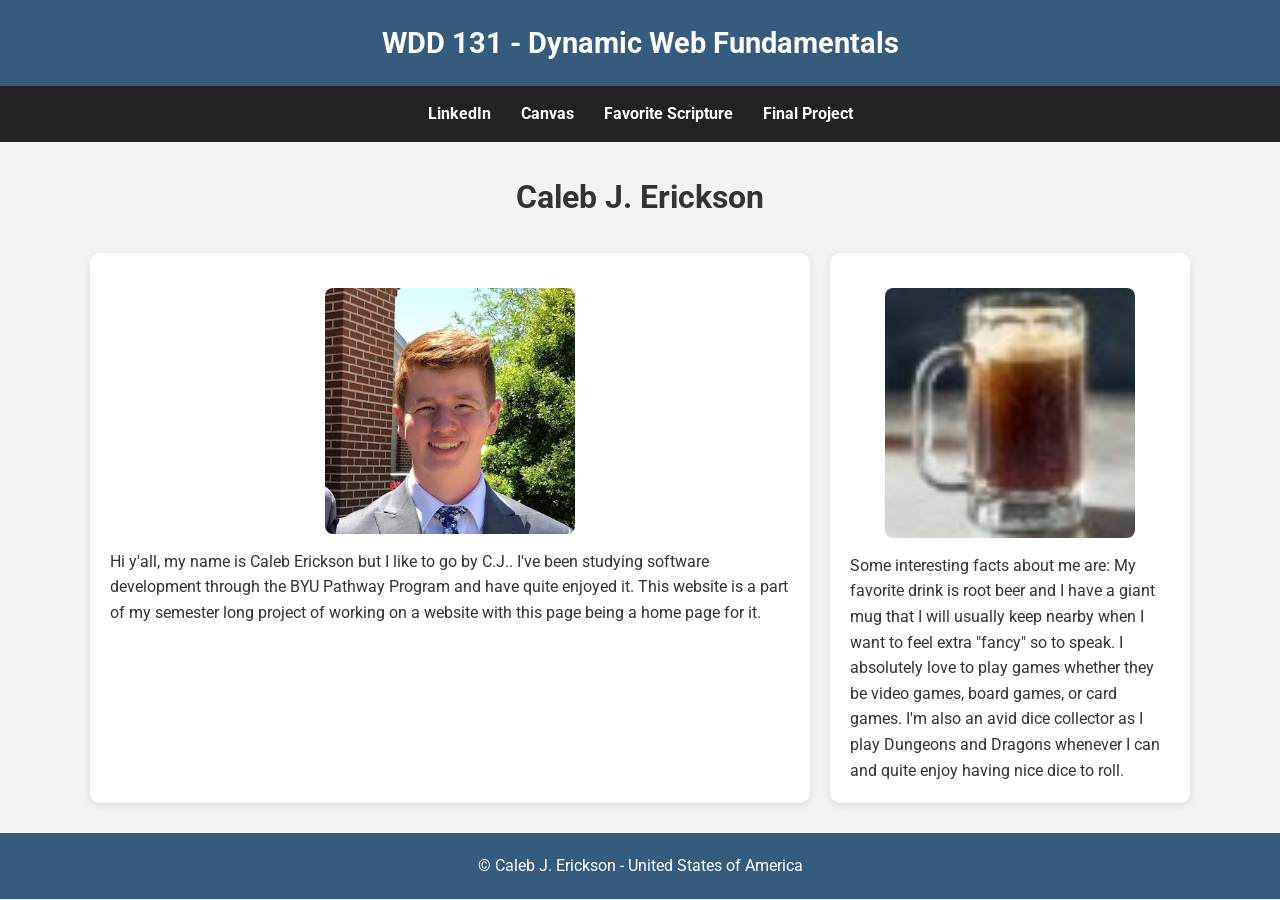
<file: index.html>
<!DOCTYPE html>
<html lang="en">

<head>
    <meta charset="UTF-8">
    <meta name="viewport" content="width=device-width, initial-scale=1.0">
    <title>WDD 131 - Dynamic Web Fundamentals - Caleb J. Erickson</title>
    <meta name="description"
        content="This is the home page for assignments done in WDD 131 - Dynamic Web Fundamentals, made by Caleb J. Erickson">
    <meta name="author" content="Caleb J. Erickson">
    <link rel="stylesheet" href="styles/base.css">
    <script src="scripts/getdates.js" defer></script>
    <link rel="preconnect" href="https://fonts.googleapis.com">
    <link rel="preconnect" href="https://fonts.gstatic.com" crossorigin>
    <link href="https://fonts.googleapis.com/css2?family=Roboto:ital,wght@0,100..900;1,100..900&display=swap"
        rel="stylesheet">
</head>

<body>
    <header>
        <span id="course-title">WDD 131 - Dynamic Web Fundamentals</span>
        <nav>
            <ul>
                <li><a href="https://www.linkedin.com/in/caleb-j-erickson-119802205/">LinkedIn</a></li>
                <li><a href="https://byupw.instructure.com/">Canvas</a></li>
                <li><a href="https://www.churchofjesuschrist.org/study/scriptures/ot/num/11?lang=eng&id=p29#p29">Favorite
                        Scripture</a></li>
                <li><a href="#">Final Project</a></li>
            </ul>
        </nav>
    </header>
    <main>
        <h1>Caleb J. Erickson</h1>
        <section class="card">
            <h2></h2>
            <img src="images/my_picture.png" alt="A picture of Caleb J. Erickson">
            <p>Hi y'all, my name is Caleb Erickson but I like to go by C.J.. I've been studying software development
                through the BYU Pathway Program and have quite enjoyed it. This website is a part of my semester long
                project of working on a website with this page being a home page for it.</p>
        </section>
        <section class="card">
            <h2></h2>
            <img src="images/rootbeer_mug.png" alt="A mug containing root beer">
            <p>Some interesting facts about me are: My favorite drink is root beer and I have a giant mug that I will
                usually keep nearby when I want to feel extra "fancy" so to speak. I absolutely love to play games
                whether they be video games, board games, or card games. I'm also an avid dice collector as I play
                Dungeons and Dragons whenever I can and quite enjoy having nice dice to roll.</p>
        </section>
    </main>
    <footer>
        <p>&copy; <span id="currentyear"></span> Caleb J. Erickson - United States of America</p>
        <p><span id="lastModified"></span></p>
    </footer>
</body>

</html>
</file>
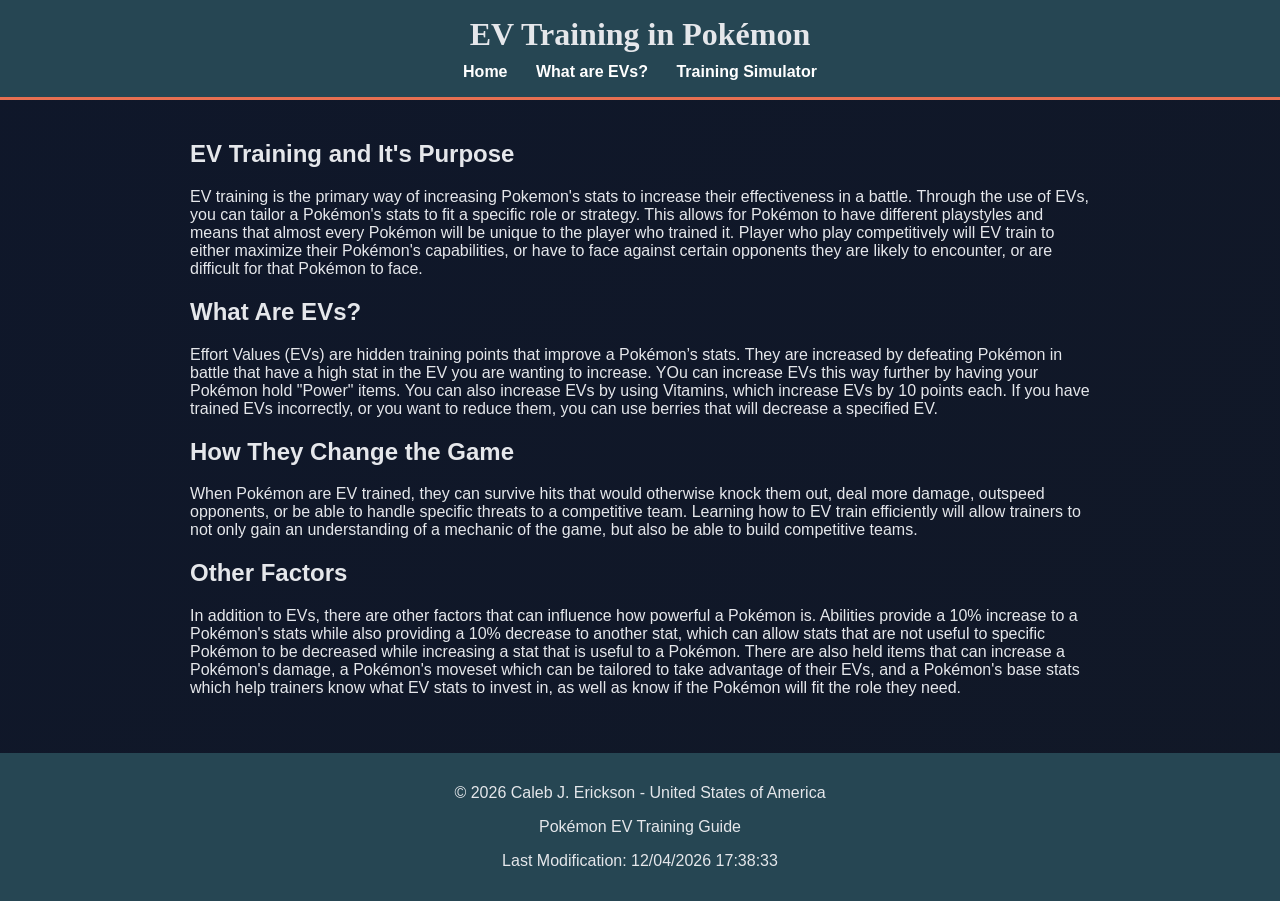
<file: project/index.html>
<!DOCTYPE html>
<html lang="en">

<head>
  <meta charset="UTF-8">
  <meta name="viewport" content="width=device-width, initial-scale=1.0">
  <title>EV Training in Pokémon</title>
  <meta name="description"
    content="The home page for the EV Training guide I made for my Dynamic Web Fundamentals class Final Project." />
  <meta name="author" content="Caleb J. Erickson" />
  <link rel="stylesheet" href="evtraining.css">
  <script src="evtraining.js" defer></script>
</head>

<body>
  <header>
    <h1>EV Training in Pokémon</h1>

    <nav>
      <a href="index.html">Home</a>
      <a href="ev_basics.html">What are EVs?</a>
      <a href="training.html">Training Simulator</a>
    </nav>
  </header>

  <main>
    <section class="hero">
      <h2>EV Training and It's Purpose</h2>
      <p>
        EV training is the primary way of increasing Pokemon's stats to increase their effectiveness in a battle.
        Through the use of EVs, you can tailor a Pokémon's stats to fit a specific role or strategy. This allows for
        Pokémon to have different playstyles and means that almost every Pokémon will be unique to the player who
        trained it. Player who play competitively will EV train to either maximize their Pokémon's capabilities, or have
        to face against certain opponents they are likely to encounter, or are difficult for that Pokémon to face.
      </p>

      <section>
        <h2>What Are EVs?</h2>
        <p>
          Effort Values (EVs) are hidden training points that improve a Pokémon’s stats. They are increased by defeating
          Pokémon in battle that have a high stat in the EV you are wanting to increase. YOu can increase EVs this way
          further by having your Pokémon hold "Power" items. You can also increase EVs by using Vitamins, which increase
          EVs by 10 points each. If you have trained EVs incorrectly, or you want to reduce them, you can use berries
          that will decrease a specified EV.
        </p>
      </section>

      <section>
        <h2>How They Change the Game</h2>
        <p>
          When Pokémon are EV trained, they can survive hits that would otherwise knock them out, deal more damage,
          outspeed opponents, or be able to handle specific threats to a competitive team. Learning how to EV train
          efficiently will allow trainers to not only gain an understanding of a mechanic of the game, but also be able
          to build competitive teams.
        </p>
      </section>

      <section>
        <h2>Other Factors</h2>
        <p>
          In addition to EVs, there are other factors that can influence how powerful a Pokémon is. Abilities provide a
          10% increase to a Pokémon's stats while also providing a 10% decrease to another stat, which can allow stats
          that are not useful to specific Pokémon to be decreased while increasing a stat that is useful to a Pokémon.
          There are also held items that can increase a Pokémon's damage, a Pokémon's moveset which can be tailored to
          take advantage of their EVs, and a Pokémon's base stats which help trainers know what EV stats to invest in,
          as well as know if the Pokémon will fit the role they need.
        </p>
      </section>
      </p>
    </section>
  </main>

  <footer>
    <p>&copy; <span id="currentyear"></span> Caleb J. Erickson - United States of America</p>
    <p>Pokémon EV Training Guide</p>
    <p><span id="lastModified"></span></p>
  </footer>
</body>

</html>
</file>
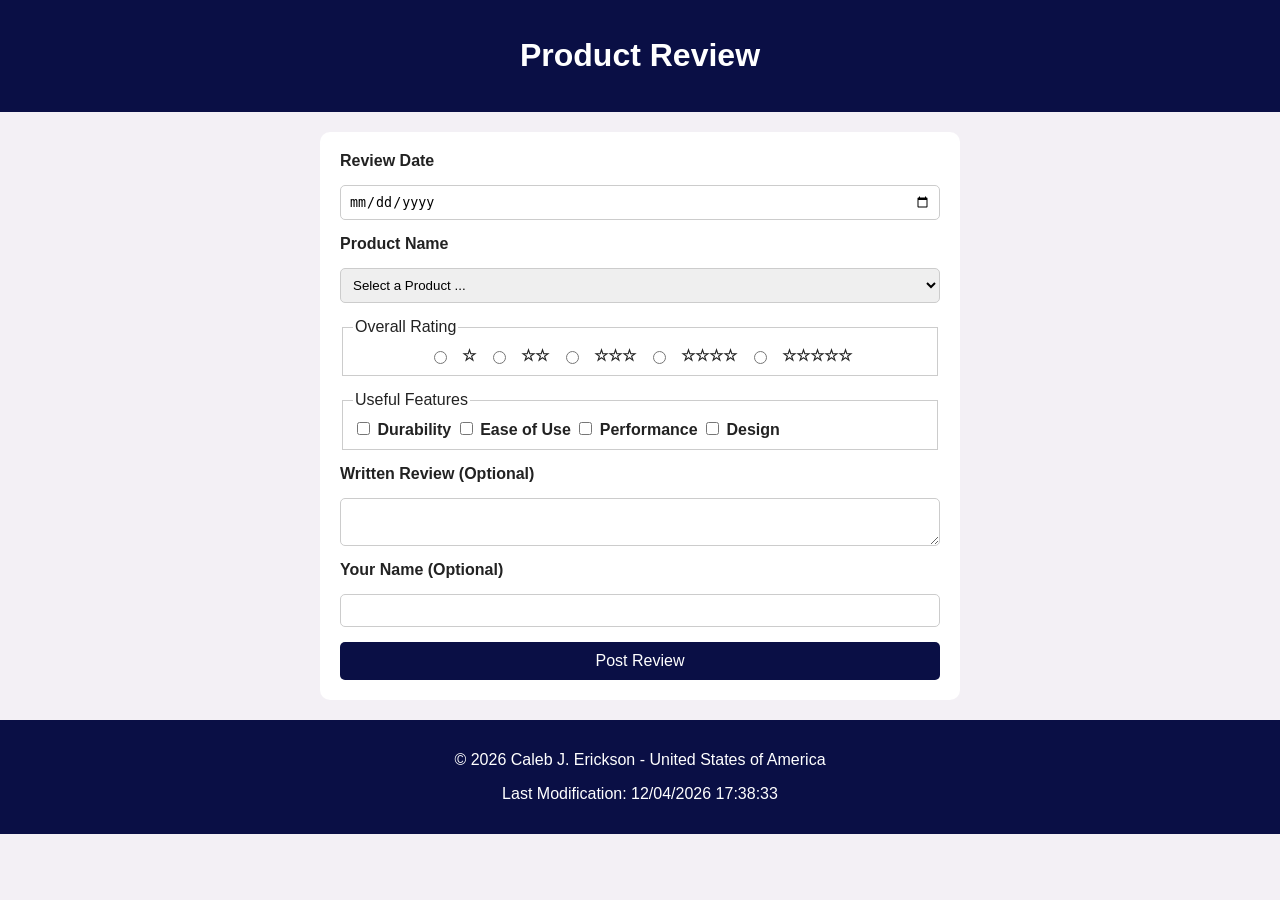
<file: form.html>
<!DOCTYPE html>
<html lang="en">

<head>
    <meta charset="UTF-8">
    <meta name="viewport" content="width=device-width, initial-scale=1.0">
    <title>Product Review Form</title>
    <meta name="description"
        content="A webpage project for a simple product review form for users to submit their feedback." />
    <meta name="author" content="Caleb J. Erickson" />
    <link rel="preconnect" href="https://fonts.googleapis.com">
    <link rel="preconnect" href="https://fonts.gstatic.com" crossorigin>
    <link href="https://fonts.googleapis.com/css2?family=Roboto:wght@100..900&display=swap" rel="stylesheet">

    <link rel="stylesheet" href="styles/form.css">

    <script src="scripts/form.js" defer></script>
</head>

<body>
    <header>
        <h1>Product Review</h1>
    </header>

    <main>
        <form method="get" action="review.html" id="reviewForm">
            <label for="reviewDate">Review Date</label>
            <input type="date" id="reviewDate" name="reviewDate" required>
            <label for="product">Product Name</label>

            <select id="product" name="product" required>
                <option value="" disabled selected>Select a Product ...</option>
            </select>

            <fieldset class="rating">
                <legend>Overall Rating</legend>

                <input type="radio" id="r1" name="rating" value="1" required>
                <label for="r1">☆</label>

                <input type="radio" id="r2" name="rating" value="2" required>
                <label for="r2">☆☆</label>

                <input type="radio" id="r3" name="rating" value="3" required>
                <label for="r3">☆☆☆</label>

                <input type="radio" id="r4" name="rating" value="4" required>
                <label for="r4">☆☆☆☆</label>

                <input type="radio" id="r5" name="rating" value="5" required>
                <label for="r5">☆☆☆☆☆</label>
            </fieldset>


            <fieldset>
                <legend>Useful Features</legend>

                <input type="checkbox" id="durability" name="features" value="durability">
                <label for="durability">Durability</label>

                <input type="checkbox" id="ease" name="features" value="ease">
                <label for="ease">Ease of Use</label>

                <input type="checkbox" id="performance" name="features" value="performance">
                <label for="performance">Performance</label>

                <input type="checkbox" id="design" name="features" value="design">
                <label for="design">Design</label>
            </fieldset>

            <label for="review">Written Review (Optional)</label>
            <textarea id="review" name="review"></textarea>

            <label for="username">Your Name (Optional)</label>
            <input type="text" id="username" name="username">

            <input type="submit" value="Post Review">
        </form>

    </main>

    <footer>
        <p>&copy; <span id="currentyear"></span> Caleb J. Erickson - United States of America</p>
        <p><span id="lastModified"></span></p>
    </footer>

</body>

</html>
</file>
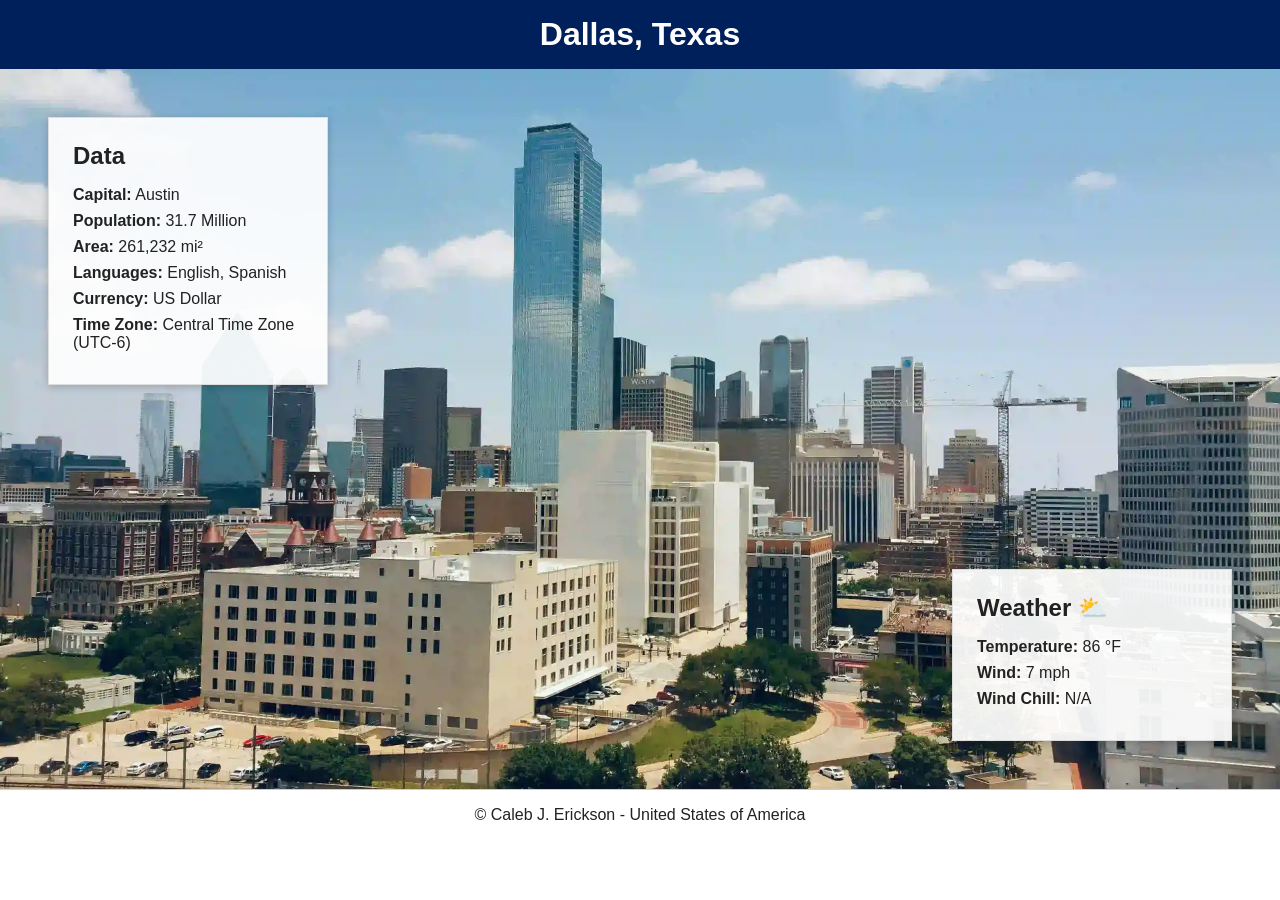
<file: place.html>
<!DOCTYPE html>
<html lang="en">

<head>
    <meta charset="UTF-8">
    <meta name="viewport" content="width=device-width, initial-scale=1.0">
    <title>Country Page Project - Texas</title>
    <meta name="description" content="A page showcasing Texas, the state I have live in the majority of my life.">
    <meta name="author" content="Caleb J. Erickson">
    <link rel="stylesheet" href="styles/place.css">
    <script src="scripts/place.js" defer></script>
</head>

<body>

    <header>
        <h1>Dallas, Texas</h1>
    </header>

    <main>
        <section class="hero">
            <picture>
                <source media="(min-width: 768px)" srcset="images/dallas_texas_large.webp">

                <img src="images/dallas_texas_small.webp" alt="Landscape view of Dallas Fort Worth, Texas" width="1200"
                    height="800">
            </picture>
        </section>

        <section class="data card">
            <h2>Data</h2>

            <p><strong>Capital:</strong> Austin</p>
            <p><strong>Population:</strong> 31.7 Million</p>
            <p><strong>Area:</strong> 261,232 mi²</p>
            <p><strong>Languages:</strong> English, Spanish</p>
            <p><strong>Currency:</strong> US Dollar</p>
            <p><strong>Time Zone:</strong> Central Time Zone (UTC-6)</p>
        </section>

        <section class="weather card">
            <h2>Weather</h2>

            <img class="weather-icon" src="images/weather.svg" alt="Partly cloudy weather icon" width="60" height="60">

            <p><strong>Temperature:</strong> <span id="temperature">86</span> °F</p>
            <p><strong>Wind:</strong> <span id="windspeed">7</span> mph</p>
            <p><strong>Wind Chill:</strong> <span id="windchill"></span></p>
        </section>
    </main>

    <footer>
        <p>&copy; <span id="currentyear"></span> Caleb J. Erickson - United States of America</p>
        <p><span id="lastModified"></span></p>
    </footer>

</body>

</html>
</file>
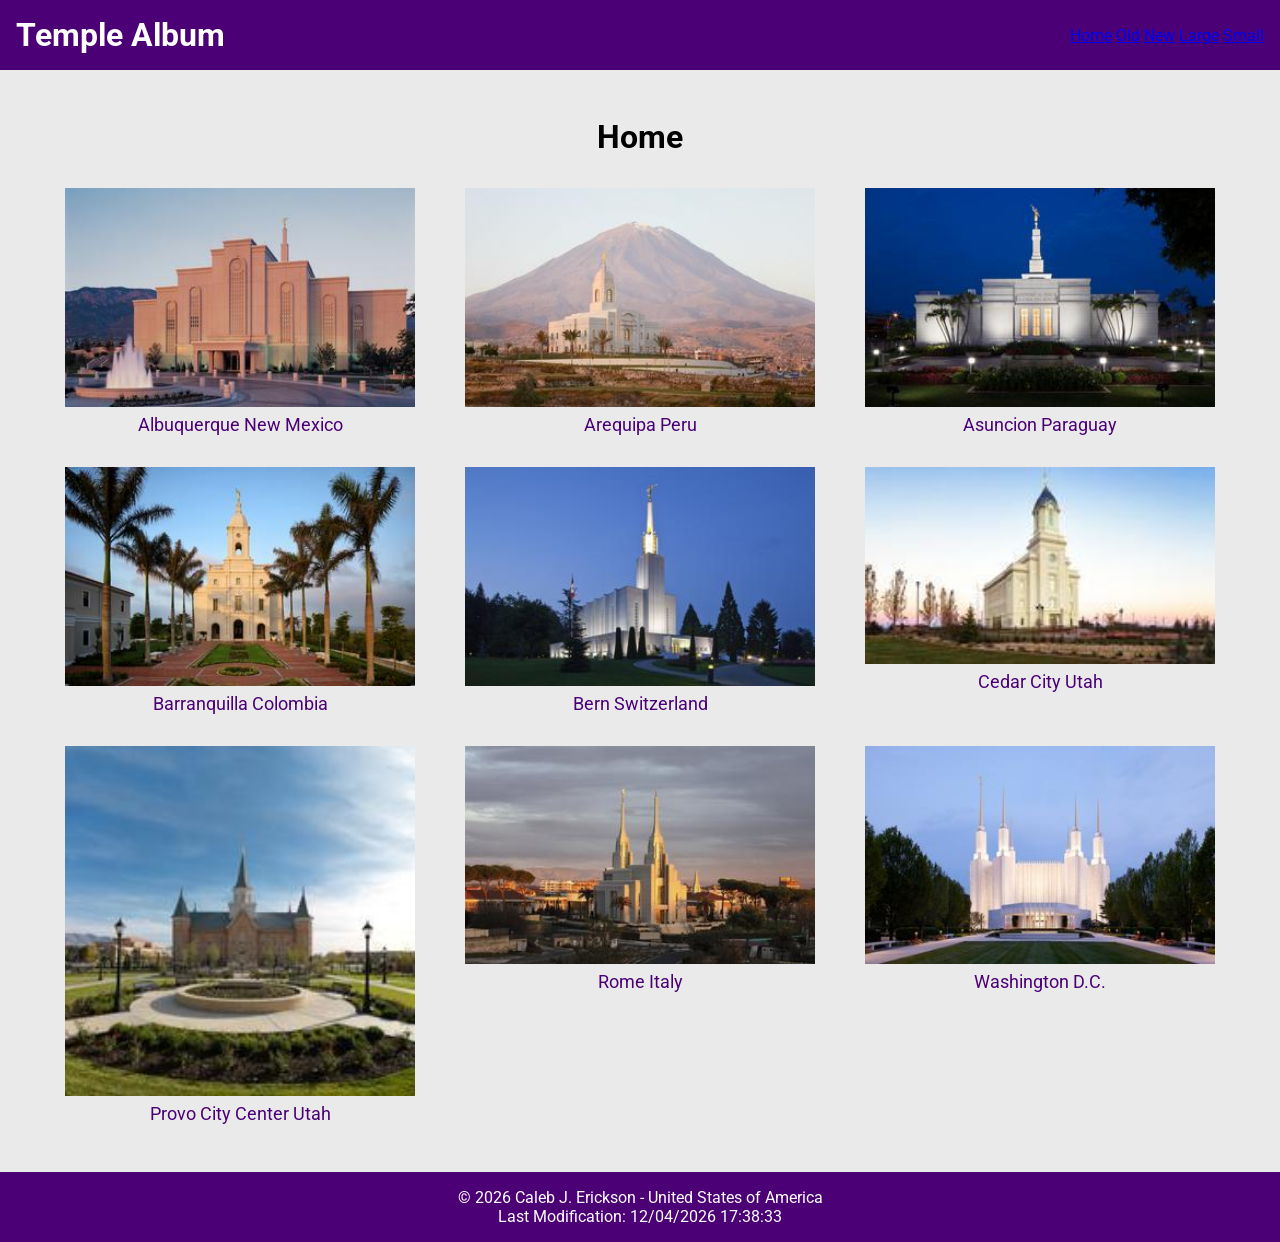
<file: temples.html>
</html><!DOCTYPE html>
<html lang="en">

<head>
    <meta charset="UTF-8" />
    <meta name="viewport" content="width=device-width, initial-scale=1.0" />
    <title>Temple Album</title>
    <meta name="description"
        content="A collection of temples from around the world that I chose based off of the appearance of their architecture and the surrounding beauty." />
    <meta name="author" content="Caleb J. Erickson" />
    <link rel="preconnect" href="https://fonts.googleapis.com">
    <link rel="preconnect" href="https://fonts.gstatic.com" crossorigin>
    <link href="https://fonts.googleapis.com/css2?family=Roboto:ital,wght@0,100..900;1,100..900&display=swap"
        rel="stylesheet">
    <link rel="stylesheet" href="styles/temples.css">
    <link rel="stylesheet" href="styles/temples-large.css">
    <script src="scripts/temples.js" defer></script>
</head>

<body>

    <header>
        <h2>Temple Album</h2>
        <button id="menu"></button>
        <nav class="navigation">
            <a href="#">Home</a>
            <a href="#">Old</a>
            <a href="#">New</a>
            <a href="#">Large</a>
            <a href="#">Small</a>
        </nav>
    </header>

    <main>
        <h1>Home</h1>
        <div class="gallery">
            <figure>
                <img src="images/albuquerque_nm_temple.jpg" alt="Temple" loading="lazy">
                <figcaption>Albuquerque New Mexico</figcaption>
            </figure>
            <figure>
                <img src="images/arequipa_peru_temple.jpg" alt="Temple" loading="lazy">
                <figcaption>Arequipa Peru</figcaption>
            </figure>
            <figure>
                <img src="images/asuncion_paraguay_temple.jpg" alt="Temple" loading="lazy">
                <figcaption>Asuncion Paraguay</figcaption>
            </figure>
            <figure>
                <img src="images/barranquilla_temple.jpg" alt="Temple" loading="lazy">
                <figcaption>Barranquilla Colombia</figcaption>
            </figure>
            <figure>
                <img src="images/bern_switzerland_temple.jpg" alt="Temple" loading="lazy">
                <figcaption>Bern Switzerland</figcaption>
            </figure>
            <figure>
                <img src="images/cedarcity_utah_temple.jpg" alt="Temple" loading="lazy">
                <figcaption>Cedar City Utah</figcaption>
            </figure>
            <figure>
                <img src="images/provocitycenter_temple.jpg" alt="Temple" loading="lazy">
                <figcaption>Provo City Center Utah</figcaption>
            </figure>
            <figure>
                <img src="images/rome_italy_temple.jpg" alt="Temple" loading="lazy">
                <figcaption>Rome Italy</figcaption>
            </figure>
            <figure>
                <img src="images/washingtondc_temple.jpg" alt="Temple" loading="lazy">
                <figcaption>Washington D.C.</figcaption>
            </figure>
        </div>
    </main>

    <footer>
        <p>&copy; <span id="currentyear"></span> Caleb J. Erickson - United States of America</p>
        <p><span id="lastModified"></span></p>
    </footer>

</body>
</file>
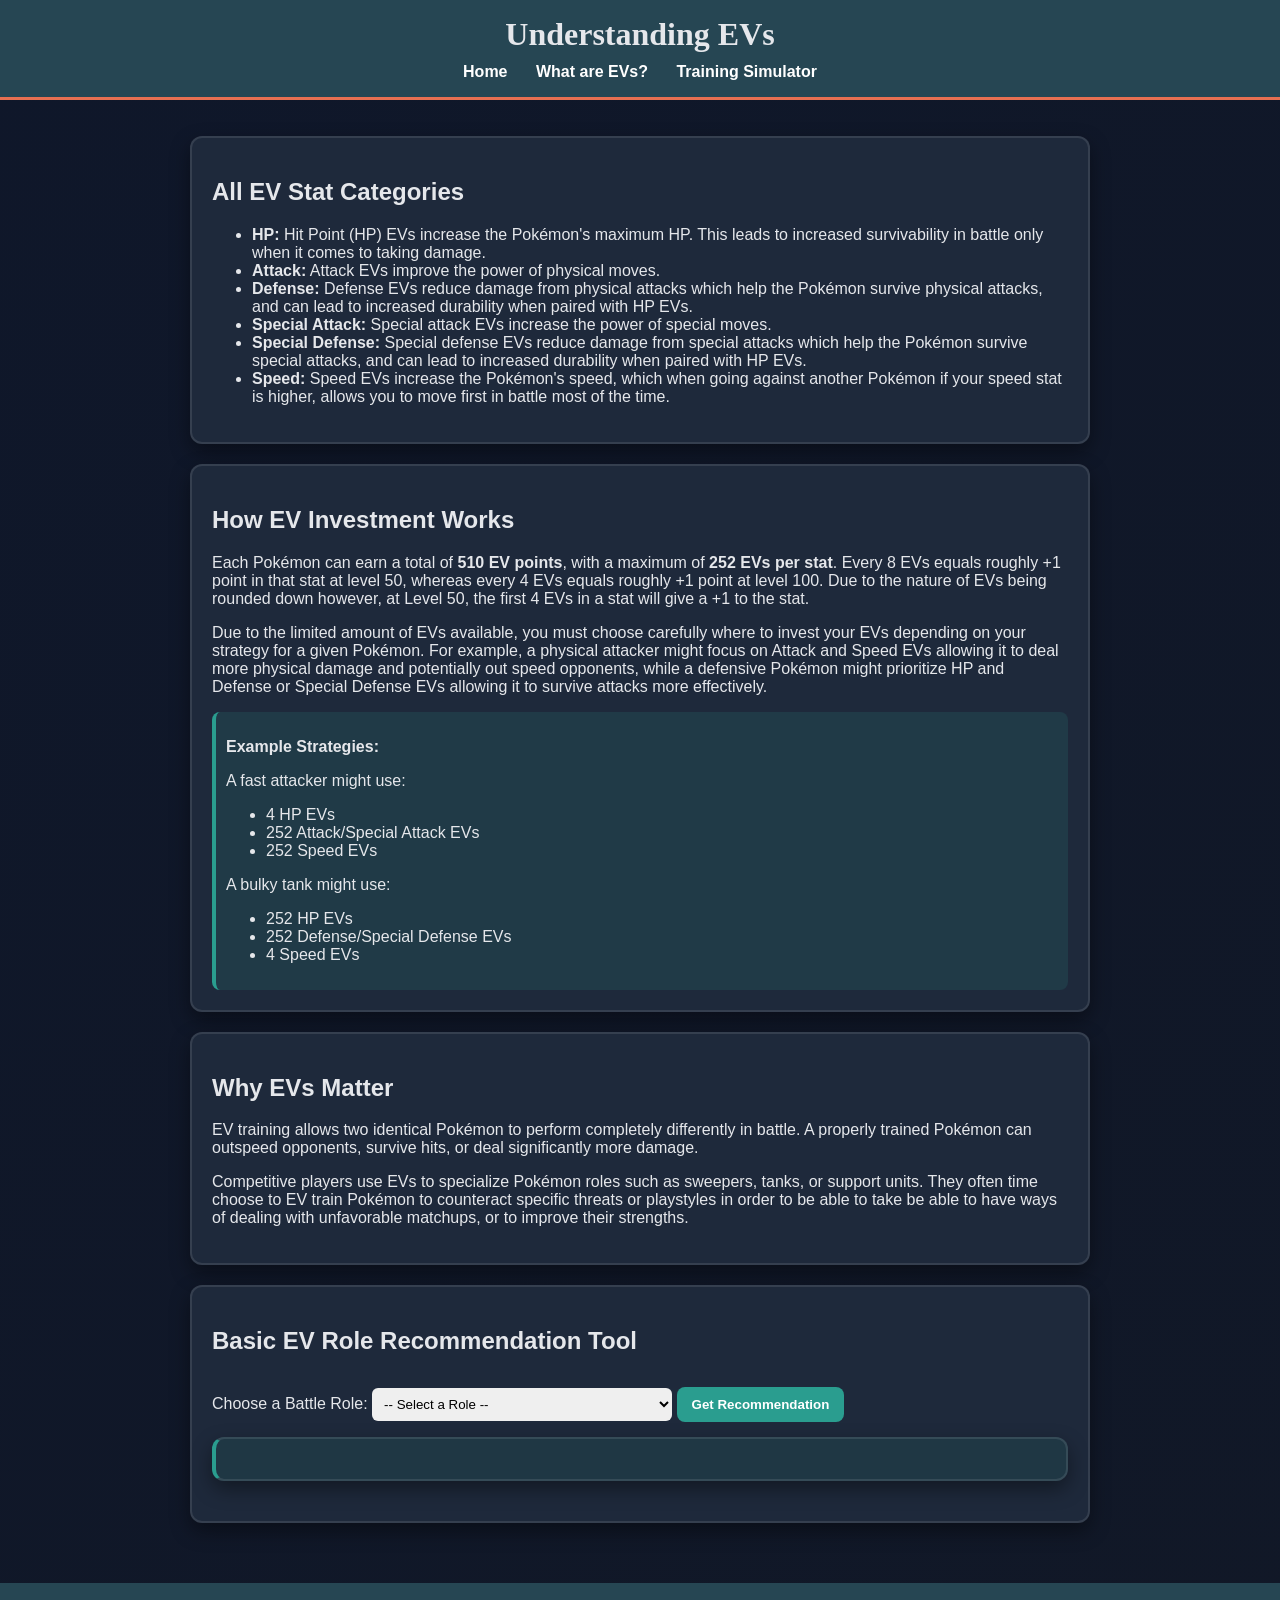
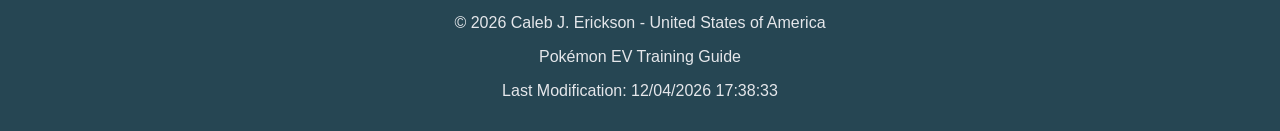
<file: project/ev_basics.html>
<!DOCTYPE html>
<html lang="en">

<head>
  <meta charset="UTF-8">
  <meta name="viewport" content="width=device-width, initial-scale=1.0">
  <title>EV Basics</title>
  <meta name="description"
    content="An overview of Effort Values (EVs) in Pokémon and how they affect a Pokémon's stats and the second page of my Dynamic Web Fundamentals class project." />
  <meta name="author" content="Caleb J. Erickson" />
  <link rel="stylesheet" href="evtraining.css">
  <script src="evtraining.js" defer></script>
</head>

<body>

  <header>
    <h1>Understanding EVs</h1>

    <nav>
      <a href="index.html">Home</a>
      <a href="ev-basics.html">What are EVs?</a>
      <a href="training.html">Training Simulator</a>
    </nav>
  </header>

  <main>

    <!-- 6 EV CATEGORIES -->
    <section class="card">
      <h2>All EV Stat Categories</h2>

      <ul>
        <li><strong>HP:</strong> Hit Point (HP) EVs increase the Pokémon's maximum HP. This leads to increased
          survivability in
          battle only when it comes to taking damage.</li>
        <li><strong>Attack:</strong> Attack EVs improve the power of physical moves.</li>
        <li><strong>Defense:</strong> Defense EVs reduce damage from physical attacks which help the Pokémon survive
          physical attacks, and can lead to increased durability when paired with HP EVs.</li>
        <li><strong>Special Attack:</strong> Special attack EVs increase the power of special moves.</li>
        <li><strong>Special Defense:</strong> Special defense EVs reduce damage from special attacks which help the
          Pokémon survive special attacks, and can lead to increased durability when paired with HP EVs.</li>
        <li><strong>Speed:</strong> Speed EVs increase the Pokémon's speed, which when going against another Pokémon if
          your speed stat is higher, allows you to move first in battle most of the time.</li>
      </ul>
    </section>

    <!-- EV INVESTMENT BREAKDOWN -->
    <section class="card">
      <h2>How EV Investment Works</h2>

      <p>
        Each Pokémon can earn a total of <strong>510 EV points</strong>, with a maximum of
        <strong>252 EVs per stat</strong>. Every 8 EVs equals roughly +1 point in that stat at level 50, whereas every 4
        EVs equals roughly +1 point at level 100. Due to the nature of EVs being rounded down however, at Level 50, the
        first 4 EVs in a stat will give a +1 to the stat.
      </p>

      <p>
        Due to the limited amount of EVs available, you must choose carefully where to invest your EVs depending on your
        strategy for a given Pokémon. For example, a physical attacker might focus on Attack and Speed EVs allowing it
        to deal more physical damage and potentially out speed opponents, while a defensive Pokémon might prioritize HP
        and Defense or Special Defense EVs allowing it to survive attacks more effectively.
      </p>

      <div class="highlight">
        <p><strong>Example Strategies:</strong></p>
        <p>A fast attacker might use:</p>
        <ul>
          <li>4 HP EVs</li>
          <li>252 Attack/Special Attack EVs</li>
          <li>252 Speed EVs</li>
        </ul>

        <p>A bulky tank might use:</p>
        <ul>
          <li>252 HP EVs</li>
          <li>252 Defense/Special Defense EVs</li>
          <li>4 Speed EVs</li>
        </ul>
      </div>
    </section>

    <!-- STRATEGY EXPLANATION FORM -->
    <section class="card">
      <h2>Why EVs Matter</h2>

      <p>
        EV training allows two identical Pokémon to perform completely differently in battle.
        A properly trained Pokémon can outspeed opponents, survive hits, or deal significantly more damage.
      </p>

      <p>
        Competitive players use EVs to specialize Pokémon roles such as sweepers, tanks, or support units. They often
        time choose to EV train Pokémon to counteract specific threats or playstyles in order to be able to take be able
        to have ways of dealing with unfavorable matchups, or to improve their strengths.
      </p>
    </section>

    <section class="card">
      <h2>Basic EV Role Recommendation Tool</h2>

      <form id="roleForm">
        <label for="roleSelect">Choose a Battle Role:</label>
        <select id="roleSelect" required>
          <option value="">-- Select a Role --</option>
          <option value="physical">Physical Attacker</option>
          <option value="special">Special Attacker</option>
          <option value="wall">Defensive Wall</option>
          <option value="spwall">Special Defensive Wall</option>
        </select>

        <button type="submit">Get Recommendation</button>
      </form>

      <div id="roleOutput" class="card" style="margin-top: 15px;"></div>
    </section>

  </main>

  <footer>
    <p>&copy; <span id="currentyear"></span> Caleb J. Erickson - United States of America</p>
    <p>Pokémon EV Training Guide</p>
    <p><span id="lastModified"></span></p>
  </footer>

</body>

</html>
</file>
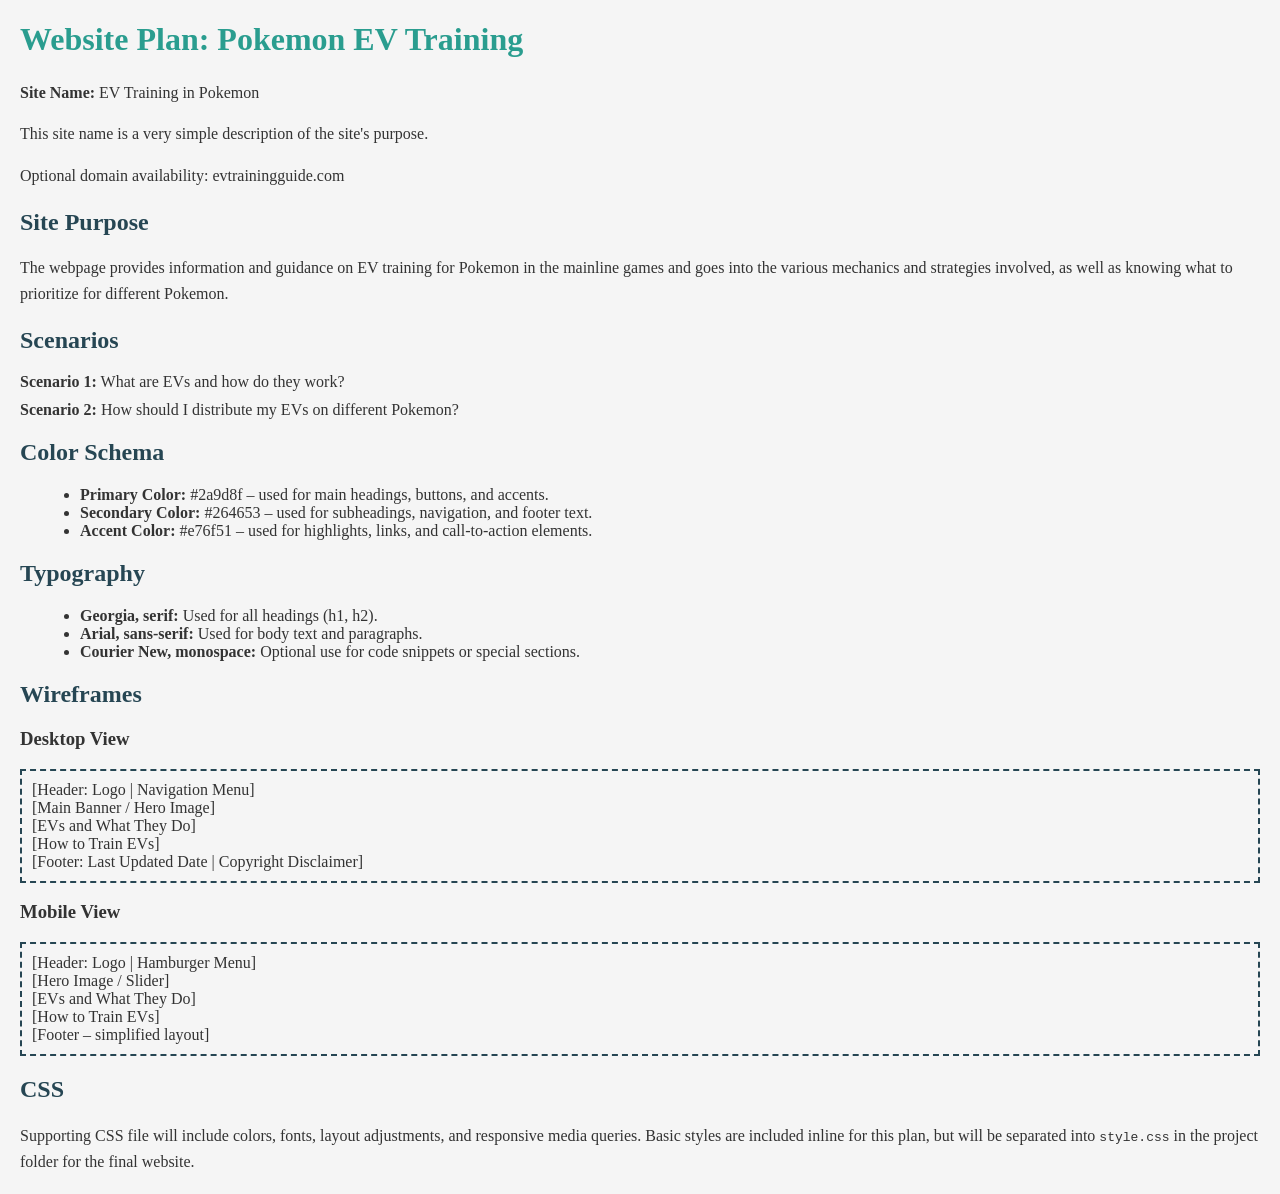
<file: project/siteplan.html>
<!DOCTYPE html>
<html lang="en">

<head>
    <meta charset="UTF-8">
    <meta name="viewport" content="width=device-width, initial-scale=1.0">
    <title>Website Plan</title>
    <meta name="description"
        content="A website plan for my project making a website that discusses EV training pokemon in the mainline games." />
    <meta name="author" content="Caleb J. Erickson" />
    <link rel="stylesheet" href="siteplan.css">
    <link rel="preconnect" href="https://fonts.googleapis.com">
    <link rel="preconnect" href="https://fonts.gstatic.com" crossorigin>
    <link href="https://fonts.googleapis.com/css2?family=Roboto:wght@100..900&display=swap" rel="stylesheet">

</head>

<body>
    <h1>Website Plan: Pokemon EV Training</h1>
    <p><strong>Site Name:</strong> EV Training in Pokemon</p>
    <p>This site name is a very simple description of the site's purpose.</p>
    <p>Optional domain availability: evtrainingguide.com</p>

    <h2>Site Purpose</h2>
    <p>The webpage provides information and guidance on EV training for Pokemon in the mainline games and goes into the
        various mechanics and strategies involved, as well as knowing what to prioritize for different Pokemon.</p>

    <h2>Scenarios</h2>
    <div class="scenario">
        <strong>Scenario 1:</strong> What are EVs and how do they work?
    </div>
    <div class="scenario">
        <strong>Scenario 2:</strong> How should I distribute my EVs on different Pokemon?
    </div>

    <h2>Color Schema</h2>
    <ul>
        <li><strong>Primary Color:</strong> #2a9d8f – used for main headings, buttons, and accents.</li>
        <li><strong>Secondary Color:</strong> #264653 – used for subheadings, navigation, and footer text.</li>
        <li><strong>Accent Color:</strong> #e76f51 – used for highlights, links, and call-to-action elements.</li>
    </ul>

    <h2>Typography</h2>
    <ul>
        <li><strong>Georgia, serif:</strong> Used for all headings (h1, h2).</li>
        <li><strong>Arial, sans-serif:</strong> Used for body text and paragraphs.</li>
        <li><strong>Courier New, monospace:</strong> Optional use for code snippets or special sections.</li>
    </ul>

    <h2>Wireframes</h2>
    <h3>Desktop View</h3>
    <div class="wireframe">
        [Header: Logo | Navigation Menu]<br>
        [Main Banner / Hero Image]<br>
        [EVs and What They Do]<br>
        [How to Train EVs]<br>
        [Footer: Last Updated Date | Copyright Disclaimer]
    </div>

    <h3>Mobile View</h3>
    <div class="wireframe">
        [Header: Logo | Hamburger Menu]<br>
        [Hero Image / Slider]<br>
        [EVs and What They Do]<br>
        [How to Train EVs]<br>
        [Footer – simplified layout]
    </div>

    <h2>CSS</h2>
    <p>Supporting CSS file will include colors, fonts, layout adjustments, and responsive media queries. Basic styles
        are included inline for this plan, but will be separated into <code>style.css</code> in the project folder for
        the final website.</p>
</body>

</html>
</file>
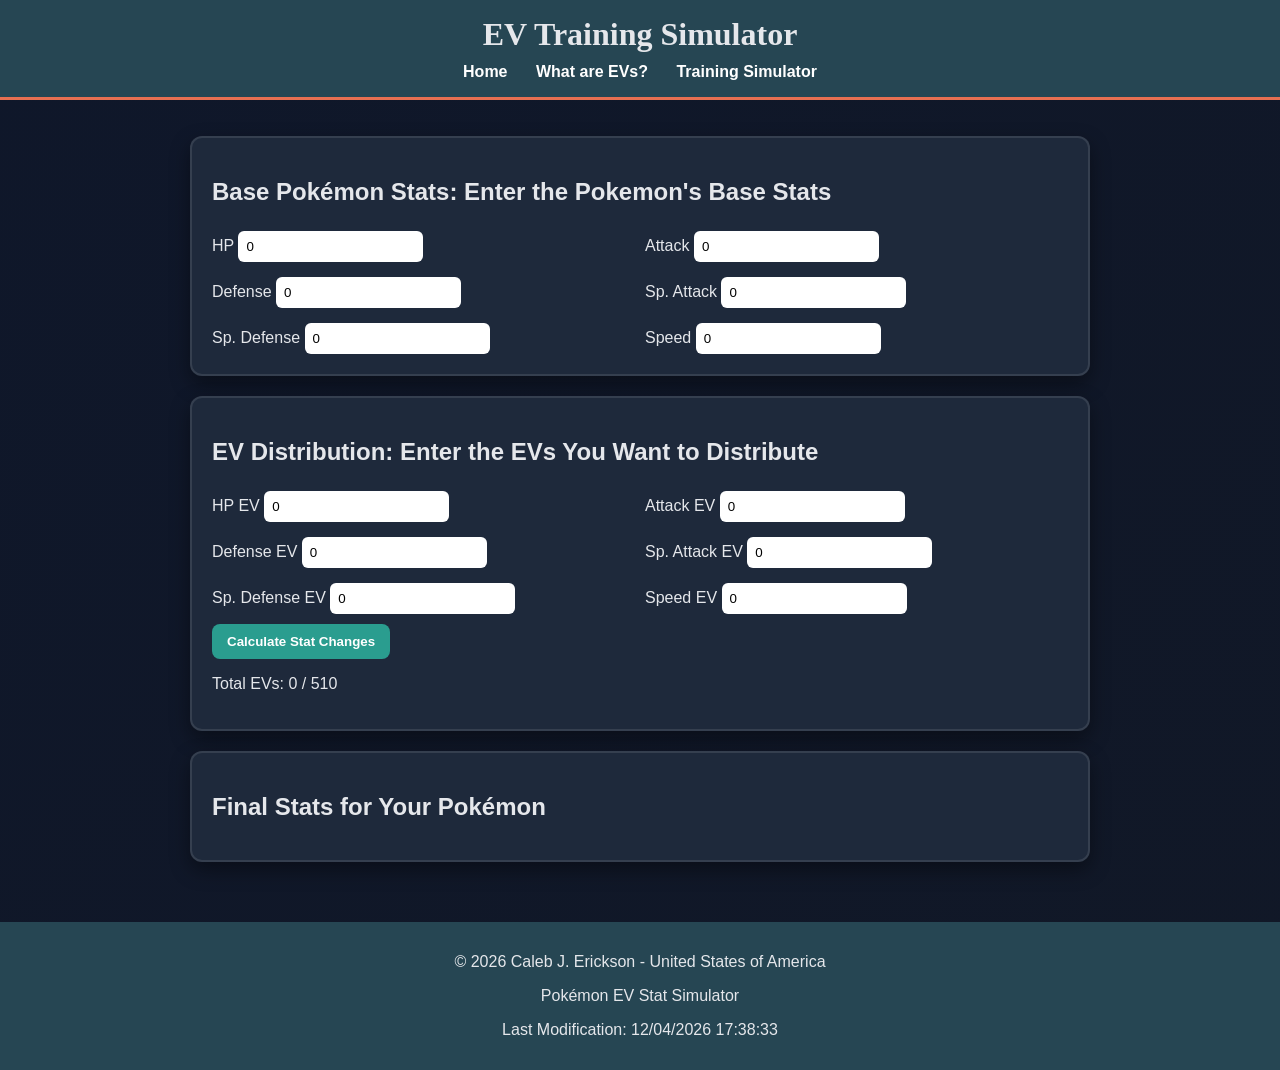
<file: project/training.html>
<!DOCTYPE html>
<html lang="en">

<head>
    <meta charset="UTF-8">
    <meta name="viewport" content="width=device-width, initial-scale=1.0">
    <title>EV Training Simulator</title>
    <meta name="description"
        content="A simulator for calculating the effects of Effort Values (EVs) on a Pokémon's stats and the third page of my Dynamic Web Fundamentals class project." />
    <meta name="author" content="Caleb J. Erickson" />
    <link rel="stylesheet" href="evtraining.css">
    <script src="evtraining.js" defer></script>
</head>

<body>
    <header>
        <h1>EV Training Simulator</h1>

        <nav>
            <a href="index.html">Home</a>
            <a href="ev_basics.html">What are EVs?</a>
            <a href="training.html">Training Simulator</a>
        </nav>
    </header>

    <main>

        <!-- BASE STATS -->
        <section class="card">
            <h2>Base Pokémon Stats: Enter the Pokemon's Base Stats</h2>

            <div class="grid">
                <label>HP <input type="number" id="baseHP" value="0"></label>
                <label>Attack <input type="number" id="baseATK" value="0"></label>
                <label>Defense <input type="number" id="baseDEF" value="0"></label>
                <label>Sp. Attack <input type="number" id="baseSPA" value="0"></label>
                <label>Sp. Defense <input type="number" id="baseSPD" value="0"></label>
                <label>Speed <input type="number" id="baseSPE" value="0"></label>
            </div>
        </section>

        <!-- EV INPUTS -->
        <section class="card">
            <h2>EV Distribution: Enter the EVs You Want to Distribute</h2>

            <div class="grid">
                <label>HP EV <input type="number" id="evHP" value="0"></label>
                <label>Attack EV <input type="number" id="evATK" value="0"></label>
                <label>Defense EV <input type="number" id="evDEF" value="0"></label>
                <label>Sp. Attack EV <input type="number" id="evSPA" value="0"></label>
                <label>Sp. Defense EV <input type="number" id="evSPD" value="0"></label>
                <label>Speed EV <input type="number" id="evSPE" value="0"></label>
            </div>

            <button id="calcBtn">Calculate Stat Changes</button>

            <p id="evTotal">Total EVs: 0 / 510</p>
            <p id="warning"></p>
        </section>

        <!-- OUTPUT -->
        <section class="card">
            <h2>Final Stats for Your Pokémon</h2>
            <div id="results"></div>
        </section>

    </main>

    <footer>
        <p>&copy; <span id="currentyear"></span> Caleb J. Erickson - United States of America</p>
        <p>Pokémon EV Stat Simulator</p>
        <p><span id="lastModified"></span></p>
    </footer>

</body>

</html>
</file>
<file: styles/base.css>
* {
    margin: 0;
    padding: 0;
    box-sizing: border-box;
}

body {
    font-family: "Roboto", "sans-serif";
    font-weight: 400;
    background-color: #f4f4f4;
    color: #333;
    line-height: 1.6;
}

header {
    background-color: #355c7d;
    color: white;
}

#course-title {
    display: block;
    text-align: center;
    font-size: 1.8rem;
    font-weight: bold;
    padding: 20px;
}

nav {
    background-color: #222;
}

nav ul {
    list-style: none;

    display: flex;
    justify-content: center;
    gap: 30px;

    padding: 15px;
}

nav a {
    color: white;
    text-decoration: none;
    font-weight: bold;
}

nav a:hover {
    color: #ffd166;
}

main {
    width: 90%;
    max-width: 1100px;
    margin: 30px auto;

    display: grid;
    grid-template-columns: 2fr 1fr;
    gap: 20px;
}

main h1 {
    grid-column: 1 / -1;

    text-align: center;
    margin-bottom: 10px;

    font-size: 2rem;
}

.card {
    background-color: white;

    padding: 20px;

    border-radius: 10px;

    box-shadow: 0 2px 8px rgba(0, 0, 0, 0.1);
}

.card h2 {
    margin-bottom: 15px;
    color: #355c7d;
}

.card img {
    width: 100%;
    max-width: 250px;

    display: block;

    margin: 15px auto;

    border-radius: 8px;
}

.card p {
    margin-top: 10px;
}

footer {
    background-color: #355c7d;
    color: white;

    text-align: center;

    padding: 20px;
    margin-top: 30px;
}

#lastModified {
    margin-top: 5px;
    color: #ffd166;
}

@media (max-width: 768px) {

    nav ul {
        flex-direction: column;
        align-items: center;
    }

    main {
        grid-template-columns: 1fr;
    }

    .card img {
        max-width: 100%;
    }
}
</file>
<file: project/evtraining.css>
:root {
    --primary: #2a9d8f;
    --secondary: #264653;
    --accent: #e76f51;
    --bg: #0f172a;
    --card: #1e293b;
    --text: #e5e7eb;
}

body {
    margin: 0;
    font-family: Arial, sans-serif;
    background: linear-gradient(135deg, #0f172a, #111827);
    color: var(--text);
}

/* HEADER */
header {
    background: var(--secondary);
    padding: 1rem;
    text-align: center;
    border-bottom: 3px solid var(--accent);
}

h1 {
    font-family: Georgia, serif;
    margin: 0;
}

/* NAV */
nav {
    margin-top: 10px;
}

nav a {
    color: white;
    text-decoration: none;
    margin: 0 12px;
    font-weight: bold;
}

nav a:hover {
    color: var(--accent);
}

/* MAIN LAYOUT */
main {
    padding: 20px;
    max-width: 900px;
    margin: auto;
}

/* CARD UI (Pokémon-style panels) */
.card {
    background: var(--card);
    margin: 16px 0;
    padding: 20px;
    margin-bottom: 20px;
    border-radius: 12px;
    border: 2px solid rgba(255, 255, 255, 0.1);
    box-shadow: 0 8px 20px rgba(0, 0, 0, 0.4);
}

/* SELECT + BUTTON */
select,
input {
    padding: 8px;
    margin-top: 5px;
    border-radius: 6px;
    border: none;
}

button {
    margin-top: 10px;
    padding: 10px 15px;
    background: var(--primary);
    border: none;
    color: white;
    font-weight: bold;
    cursor: pointer;
    border-radius: 8px;
}

button:hover {
    background: var(--accent);
}

/* GRID FOR INPUTS */
.grid {
    display: grid;
    grid-template-columns: repeat(2, 1fr);
    gap: 10px;
}

/* POKEMON ROLE CSS RULES */
#roleOutput {
    background: rgba(42, 157, 143, 0.12);
    border-left: 4px solid var(--primary);
}

#roleOutput ul {
    margin-left: 20px;
}

select {
    width: 100%;
    max-width: 300px;
    margin-top: 8px;
}

form button {
    margin-top: 12px;
}

/* FOOTER */
footer {
    text-align: center;
    padding: 15px;
    background: var(--secondary);
    margin-top: 20px;
}

.highlight {
    background: rgba(42, 157, 143, 0.15);
    border-left: 4px solid var(--primary);
    padding: 10px;
    border-radius: 8px;
}

/* MOBILE */
@media (max-width: 600px) {
    nav a {
        display: block;
        margin: 6px 0;
    }

    .grid {
        grid-template-columns: 1fr;
    }
}
</file>
<file: styles/form.css>
body {
    font-family: Arial, sans-serif;
    margin: 0;
    background: #f3f0f5;
    color: #222;
}

header {
    background: #0a0f45;
    color: white;
    text-align: center;
    padding: 1rem;
}

main {
    max-width: 600px;
    margin: 20px auto;
    background: white;
    padding: 20px;
    border-radius: 10px;
}

form {
    display: flex;
    flex-direction: column;
    gap: 15px;
}

label {
    font-weight: bold;
}

input,
select,
textarea {
    padding: 8px;
    border-radius: 5px;
    border: 1px solid #ccc;
}

fieldset {
    border: 1px solid #ccc;
    padding: 10px;
}

.rating {
    display: flex;
    justify-content: center;
    align-items: center;
    gap: 0.75rem;
    flex-wrap: wrap;
}

input[type="submit"] {
    background: #0a0f45;
    color: white;
    border: none;
    padding: 10px;
    cursor: pointer;
    font-size: 16px;
}

input[type="submit"]:hover {
    background: #0a0f45;
}

footer {
    text-align: center;
    padding: 15px;
    background: #0a0f45;
    color: white;
    margin-top: 20px;
}

@media screen and (max-width: 600px) {
    main {
        margin: 10px;
        padding: 15px;
    }

    form {
        gap: 10px;
    }

    input,
    select,
    textarea {
        font-size: 16px;
    }

    input[type="submit"] {
        width: 100%;
    }

    fieldset {
        padding: 8px;
    }
}
</file>
<file: styles/place.css>
:root {
    --blue: #00205B;
    --white: #ffffff;
    --dark: #222222;
    --shadow: rgba(0, 0, 0, .2);

    --heading-font: Arial, Helvetica, sans-serif;
    --body-font: Verdana, Geneva, Tahoma, sans-serif;
}

* {
    margin: 0;
    padding: 0;
    box-sizing: border-box;
}

body {
    font-family: var(--body-font);
    background-color: var(--white);
    color: var(--dark);
}

header {
    background-color: var(--blue);
    color: white;
    text-align: center;
    padding: 1rem;
}

header h1 {
    font-family: var(--heading-font);
}

.hero img {
    display: block;
    width: 100%;
    height: auto;
}

.card {
    margin: 1rem;
    padding: 1.5rem;
    background-color: white;
    border: 1px solid #ddd;
    box-shadow: 0 2px 8px var(--shadow);
}

.card h2 {
    text-align: center;
    margin-bottom: 1rem;
}

.card p {
    margin: .5rem 0;
}

.weather-icon {
    display: block;
    margin: 0 auto 1rem;
}

footer {
    text-align: center;
    background-color: var(--white);
    padding: 1rem;
    border-top: 1px solid #ccc;
}

/* Desktop Layout */

@media screen and (min-width: 768px) {

    main {
        position: relative;
    }

    .hero {
        position: relative;
    }

    .hero img {
        min-height: 600px;
        object-fit: cover;
    }

    .data {
        position: absolute;
        top: 2rem;
        left: 2rem;
        width: 280px;
        background: rgba(255, 255, 255, .92);
    }

    .weather {
        position: absolute;
        bottom: 2rem;
        right: 2rem;
        width: 280px;
        background: rgba(255, 255, 255, .92);
    }

    /* Hide SVG icon on desktop */
    .weather-icon {
        display: none;
    }

    /* Required pseudo-element icon */
    .weather h2::after {
        content: " ⛅";
    }

    .card h2 {
        text-align: left;
    }
}
</file>
<file: styles/temples.css>
* {
    margin: 0;
    padding: 0;
    box-sizing: border-box;
}

body {
    font-family: 'Roboto', sans-serif;
    background-color: #eaeaea;
}

header {
    background-color: #4b0076;
    color: white;
    padding: 1rem;
}

header h2 {
    font-size: 2rem;
}

#menu {
    font-size: 2rem;
    border: 0;
    background: none;
    color: white;
    position: absolute;
    top: 1rem;
    right: 1rem;
    cursor: pointer;
}

#menu::before {
    content: "☰";
}

#menu.open::before {
    content: "✖";
}

.nav {
    display: flex;
    flex-direction: column;
    list-style: none;
}

.nav a {
    display: none;
    padding: 1rem;
    text-decoration: none;
    color: white;
    font-weight: 700;
    text-align: center;
}

.nav a:hover {
    background-color: white;
    color: #4b0076;
    transition: 0.3s;
}

.open a {
    display: block;
}

main {
    max-width: 1200px;
    margin: 0 auto;
    padding: 1rem;
}

main h1 {
    text-align: center;
    margin: 2rem 0;
}

.gallery {
    display: grid;
    grid-template-columns: 1fr;
    gap: 2rem;
}

figure {
    text-align: center;
}

figure img {
    width: 100%;
    max-width: 350px;
    height: auto;
}

figcaption {
    margin-top: 0.5rem;
    color: #4b0076;
    font-size: 1.1rem;
}

footer {
    background-color: #4b0076;
    color: white;
    text-align: center;
    padding: 1rem;
    margin-top: 2rem;
}
</file>
<file: styles/temples-large.css>
@media screen and (min-width: 768px) {

    #menu {
        display: none;
    }

    header {
        display: flex;
        justify-content: space-between;
        align-items: center;
    }

    .nav {
        flex-direction: row;
    }

    .nav a {
        display: block;
    }

    .gallery {
        grid-template-columns: repeat(3, 1fr);
    }

}
</file>
<file: project/siteplan.css>
/* Color Schema */
body {
    background-color: #f5f5f5;
    /* Light grey background */
    color: #333;
    /* Dark text for readability */
    margin: 20px;
}

h1,
h2 {
    font-family: 'Georgia', serif;
    /* Headings font */
}

h1 {
    color: #2a9d8f;
    /* Primary heading color */
}

h2 {
    color: #264653;
    /* Secondary heading color */
}

p {
    line-height: 1.6;
}

.accent {
    color: #e76f51;
    /* Accent color for highlights */
}

.wireframe {
    border: 2px dashed #264653;
    padding: 10px;
    margin: 10px 0;
}

ul {
    margin-left: 20px;
}

.scenario {
    margin-bottom: 10px;
}
</file>
